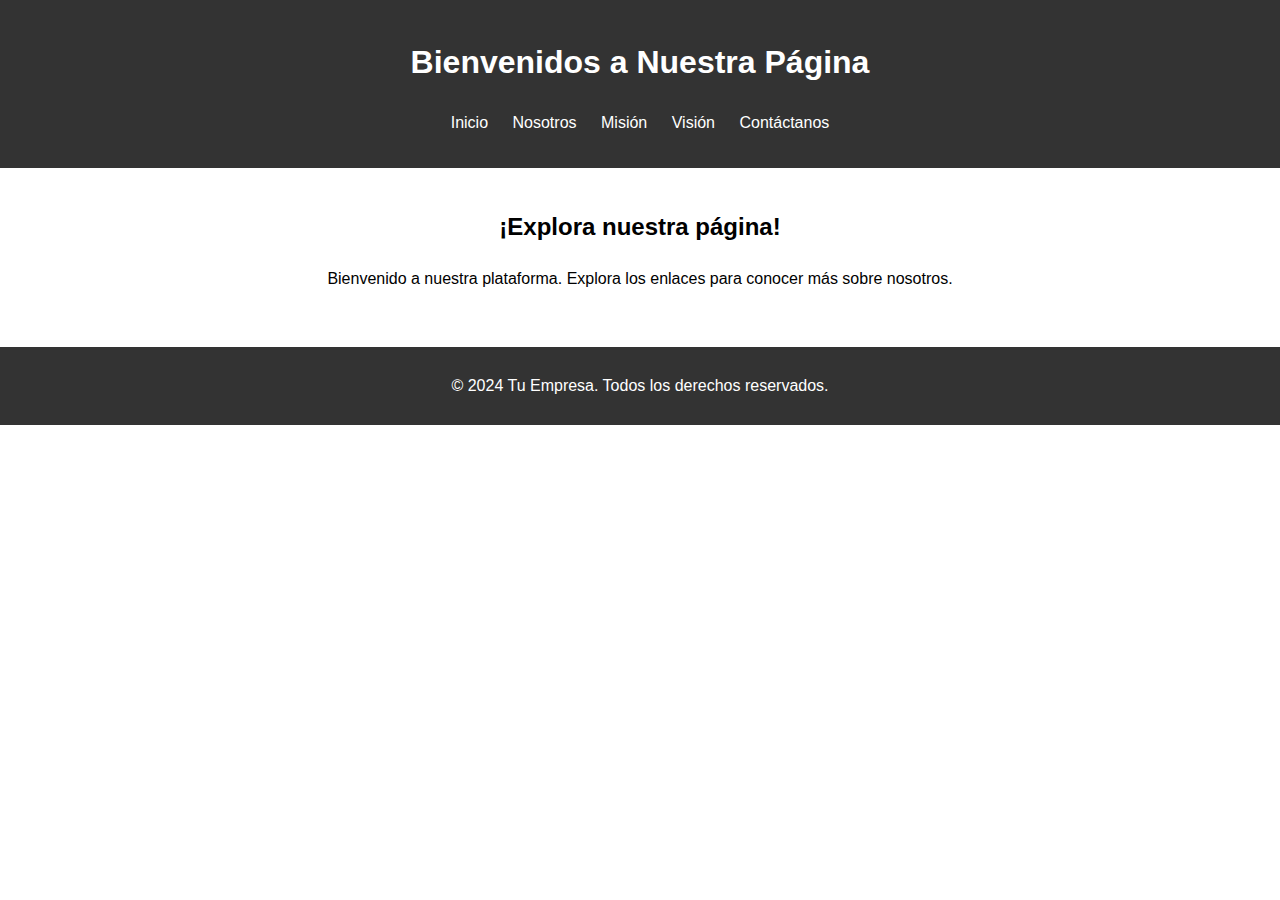
<file: index.html>
<!DOCTYPE html>
<html lang="en">
<head>
    <meta charset="UTF-8">
    <meta name="viewport" content="width=device-width, initial-scale=1.0">
    <title>Página Principal</title>
    <link rel="stylesheet" href="style.css">
</head>
<body>
    <header>
        <h1>Bienvenidos a Nuestra Página</h1>
        <nav>
            <ul>
                <li><a href="index.html">Inicio</a></li>
                <li><a href="nosotros.html">Nosotros</a></li>
                <li><a href="mision.html">Misión</a></li>
                <li><a href="vision.html">Visión</a></li>
                <li><a href="contacto.html">Contáctanos</a></li>
            </ul>
        </nav>
    </header>
    <main>
        <h2>¡Explora nuestra página!</h2>
        <p>Bienvenido a nuestra plataforma. Explora los enlaces para conocer más sobre nosotros.</p>
    </main>
    <footer>
        <p>&copy; 2024 Tu Empresa. Todos los derechos reservados.</p>
    </footer>
</body>
</html>
</file>
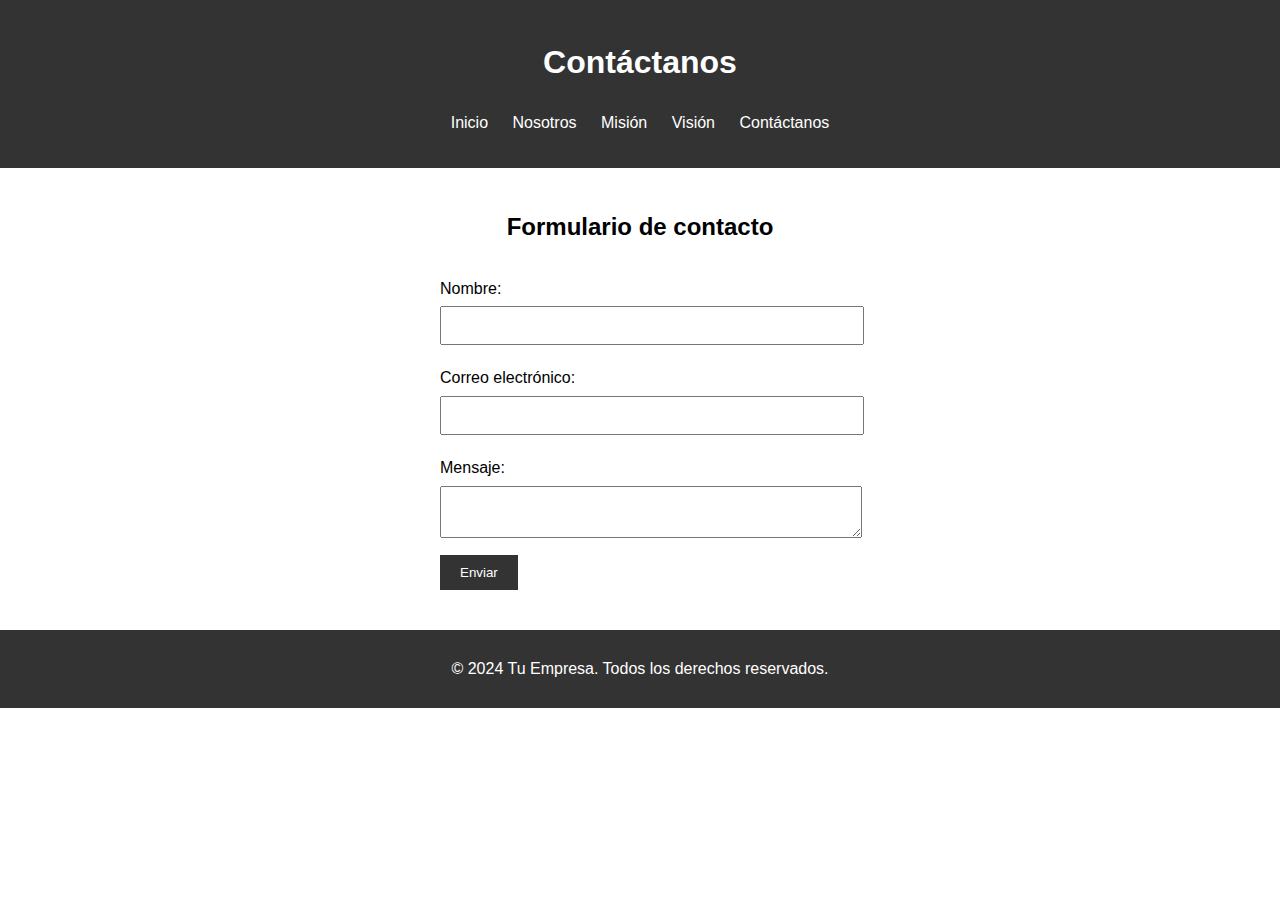
<file: contacto.html>
<!DOCTYPE html>
<html lang="en">
<head>
    <meta charset="UTF-8">
    <meta name="viewport" content="width=device-width, initial-scale=1.0">
    <title>Contáctanos</title>
    <link rel="stylesheet" href="style.css">
</head>
<body>
    <header>
        <h1>Contáctanos</h1>
        <nav>
            <ul>
                <li><a href="index.html">Inicio</a></li>
                <li><a href="nosotros.html">Nosotros</a></li>
                <li><a href="mision.html">Misión</a></li>
                <li><a href="vision.html">Visión</a></li>
                <li><a href="contacto.html">Contáctanos</a></li>
            </ul>
        </nav>
    </header>
    <main>
        <h2>Formulario de contacto</h2>
        <form action="enviar.php" method="POST">
            <label for="nombre">Nombre:</label>
            <input type="text" id="nombre" name="nombre" required>
            <br>
            <label for="email">Correo electrónico:</label>
            <input type="email" id="email" name="email" required>
            <br>
            <label for="mensaje">Mensaje:</label>
            <textarea id="mensaje" name="mensaje" required></textarea>
            <br>
            <button type="submit">Enviar</button>
        </form>
    </main>
    <footer>
        <p>&copy; 2024 Tu Empresa. Todos los derechos reservados.</p>
    </footer>
</body>
</html>
</file>
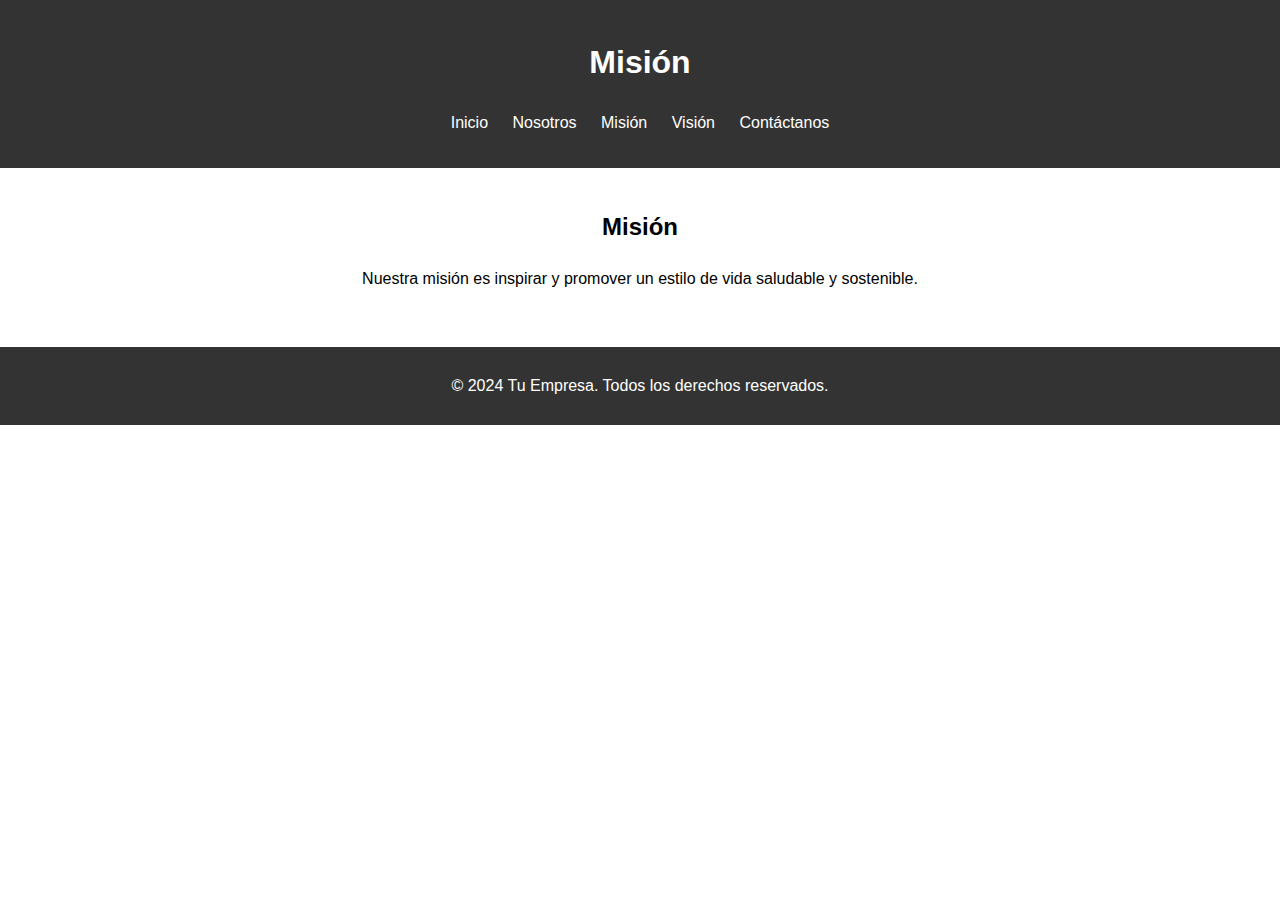
<file: mision.html>
<!DOCTYPE html>
<html lang="en">
<head>
    <meta charset="UTF-8">
    <meta name="viewport" content="width=device-width, initial-scale=1.0">
    <title>Nosotros</title>
    <link rel="stylesheet" href="style.css">
</head>
<body>
    <header>
        <h1>Misión</h1>
        <nav>
            <ul>
                <li><a href="index.html">Inicio</a></li>
                <li><a href="nosotros.html">Nosotros</a></li>
                <li><a href="mision.html">Misión</a></li>
                <li><a href="vision.html">Visión</a></li>
                <li><a href="contacto.html">Contáctanos</a></li>
            </ul>
        </nav>
    </header>
    <main>
        <h2>Misión</h2>
        <p>Nuestra misión es inspirar y promover un estilo de vida saludable y sostenible.</p>
    </main>
    <footer>
        <p>&copy; 2024 Tu Empresa. Todos los derechos reservados.</p>
    </footer>
</body>
</html>
</file>
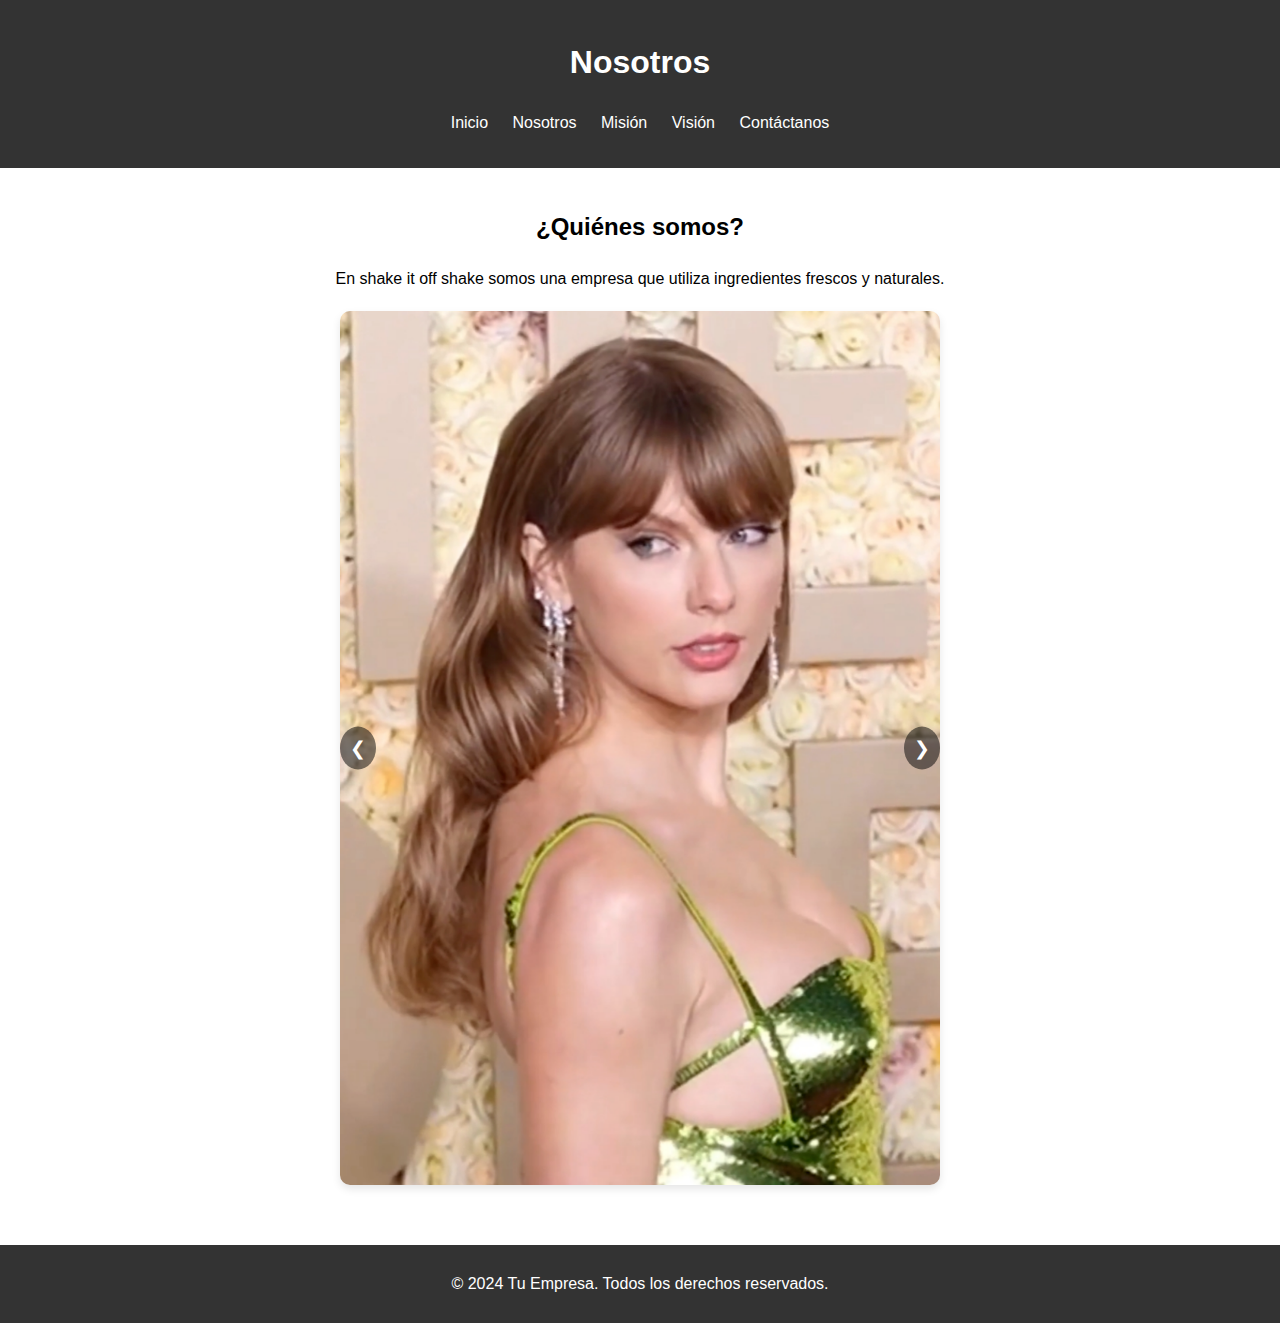
<file: nosotros.html>
<!DOCTYPE html>
<html lang="en">
<head>
    <meta charset="UTF-8">
    <meta name="viewport" content="width=device-width, initial-scale=1.0">
    <title>Nosotros</title>
    <link rel="stylesheet" href="style.css">
    <style>
        /* Estilos para el carrusel */
        .carousel {
            position: relative;
            max-width: 600px;
            margin: 20px auto;
            overflow: hidden;
            border-radius: 10px;
            box-shadow: 0 4px 8px rgba(0, 0, 0, 0.1);
        }

        .carousel img {
            width: 100%;
            display: none;
        }

        .carousel img.active {
            display: block;
        }

        .carousel-buttons {
            position: absolute;
            top: 50%;
            width: 100%;
            display: flex;
            justify-content: space-between;
            transform: translateY(-50%);
        }

        .carousel-buttons button {
            background: rgba(0, 0, 0, 0.5);
            color: white;
            border: none;
            padding: 10px;
            cursor: pointer;
            border-radius: 50%;
            font-size: 1.2rem;
        }

        .carousel-buttons button:hover {
            background: rgba(0, 0, 0, 0.8);
        }
    </style>
</head>
<body>
    <header>
        <h1>Nosotros</h1>
        <nav>
            <ul>
                <li><a href="index.html">Inicio</a></li>
                <li><a href="nosotros.html">Nosotros</a></li>
                <li><a href="mision.html">Misión</a></li>
                <li><a href="vision.html">Visión</a></li>
                <li><a href="contacto.html">Contáctanos</a></li>
            </ul>
        </nav>
    </header>
    <main>
        <h2>¿Quiénes somos?</h2>
        <p>En shake it off shake somos una empresa que utiliza ingredientes frescos y naturales.</p>

        <!-- Carrusel de imágenes -->
        <div class="carousel">
            <img src="imagen1.png" alt="Imagen 1" class="active">
            <img src="imagen2.jpeg" alt="Imagen 2">
            <img src="imagen3.jpg" alt="Imagen 3">
            <div class="carousel-buttons">
                <button id="prev">❮</button>
                <button id="next">❯</button>
            </div>
        </div>
    </main>
    <footer>
        <p>&copy; 2024 Tu Empresa. Todos los derechos reservados.</p>
    </footer>

    <script>
        // Script para el carrusel
        const images = document.querySelectorAll('.carousel img');
        const prevButton = document.getElementById('prev');
        const nextButton = document.getElementById('next');
        let currentIndex = 0;

        function showImage(index) {
            images.forEach((img, i) => {
                img.classList.toggle('active', i === index);
            });
        }

        prevButton.addEventListener('click', () => {
            currentIndex = (currentIndex - 1 + images.length) % images.length;
            showImage(currentIndex);
        });

        nextButton.addEventListener('click', () => {
            currentIndex = (currentIndex + 1) % images.length;
            showImage(currentIndex);
        });
    </script>
</body>
</html>
</file>
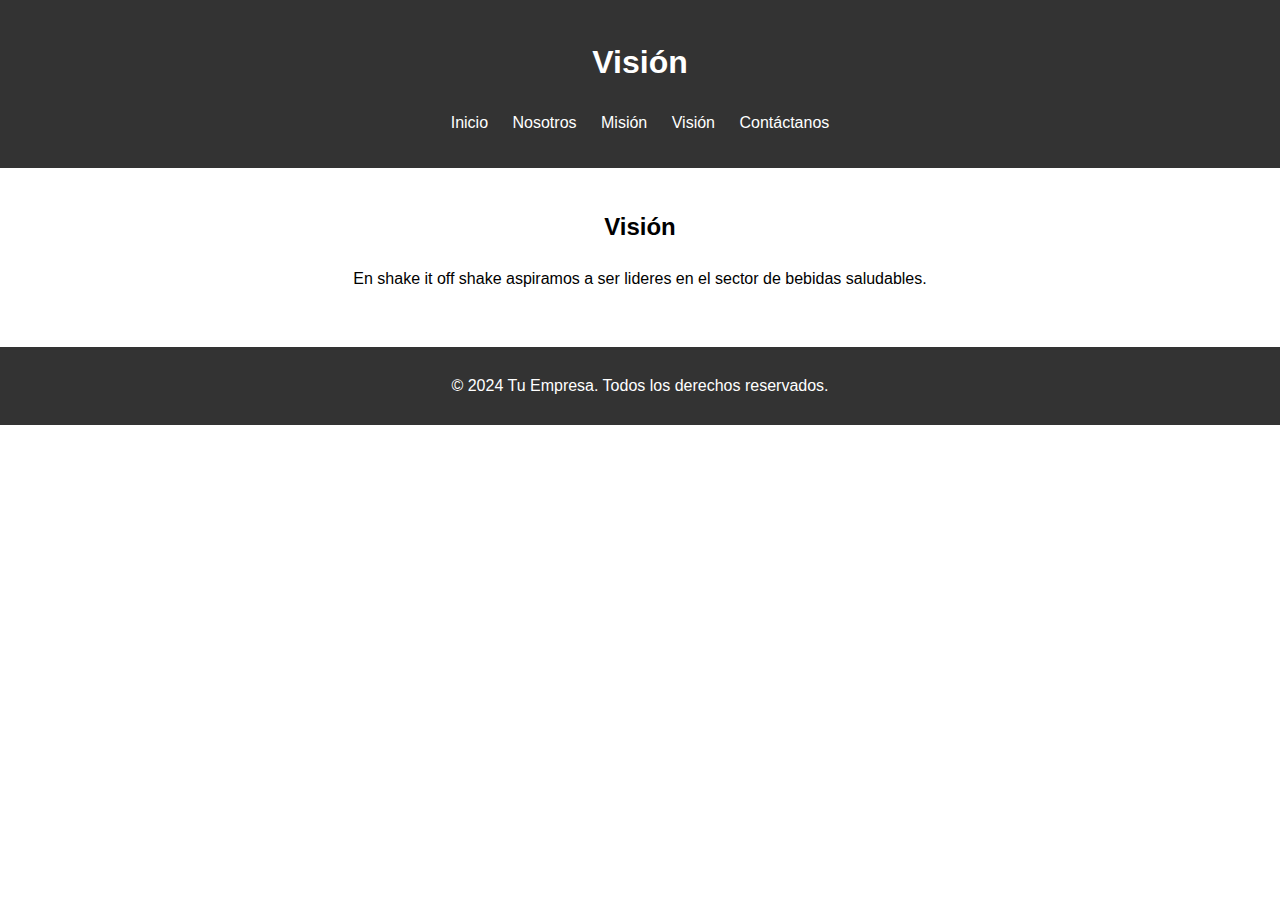
<file: vision.html>
<!DOCTYPE html>
<html lang="en">
<head>
    <meta charset="UTF-8">
    <meta name="viewport" content="width=device-width, initial-scale=1.0">
    <title>Nosotros</title>
    <link rel="stylesheet" href="style.css">
</head>
<body>
    <header>
        <h1>Visión</h1>
        <nav>
            <ul>
                <li><a href="index.html">Inicio</a></li>
                <li><a href="nosotros.html">Nosotros</a></li>
                <li><a href="mision.html">Misión</a></li>
                <li><a href="vision.html">Visión</a></li>
                <li><a href="contacto.html">Contáctanos</a></li>
            </ul>
        </nav>
    </header>
    <main>
        <h2>Visión</h2>
        <p>En shake it off shake aspiramos a ser lideres en el sector de bebidas saludables.</p>
    </main>
    <footer>
        <p>&copy; 2024 Tu Empresa. Todos los derechos reservados.</p>
    </footer>
</body>
</html>
</file>
<file: style.css>
body {
    font-family: Arial, sans-serif;
    margin: 0;
    padding: 0;
    line-height: 1.6;
}

header {
    background: #333;
    color: #fff;
    padding: 1rem 0;
    text-align: center;
}

nav ul {
    list-style: none;
    padding: 0;
}

nav ul li {
    display: inline;
    margin: 0 10px;
}

nav ul li a {
    color: #fff;
    text-decoration: none;
}

main {
    padding: 20px;
    text-align: center;
}

footer {
    background: #333;
    color: #fff;
    text-align: center;
    padding: 10px 0;
    margin-top: 20px;
}

form {
    display: inline-block;
    text-align: left;
    max-width: 400px;
    width: 100%;
}

form label {
    display: block;
    margin: 10px 0 5px;
}

form input, form textarea {
    width: 100%;
    padding: 10px;
    margin-bottom: 10px;
}

form button {
    background: #333;
    color: #fff;
    border: none;
    padding: 10px 20px;
    cursor: pointer;
}

form button:hover {
    background: #555;
}
</file>
